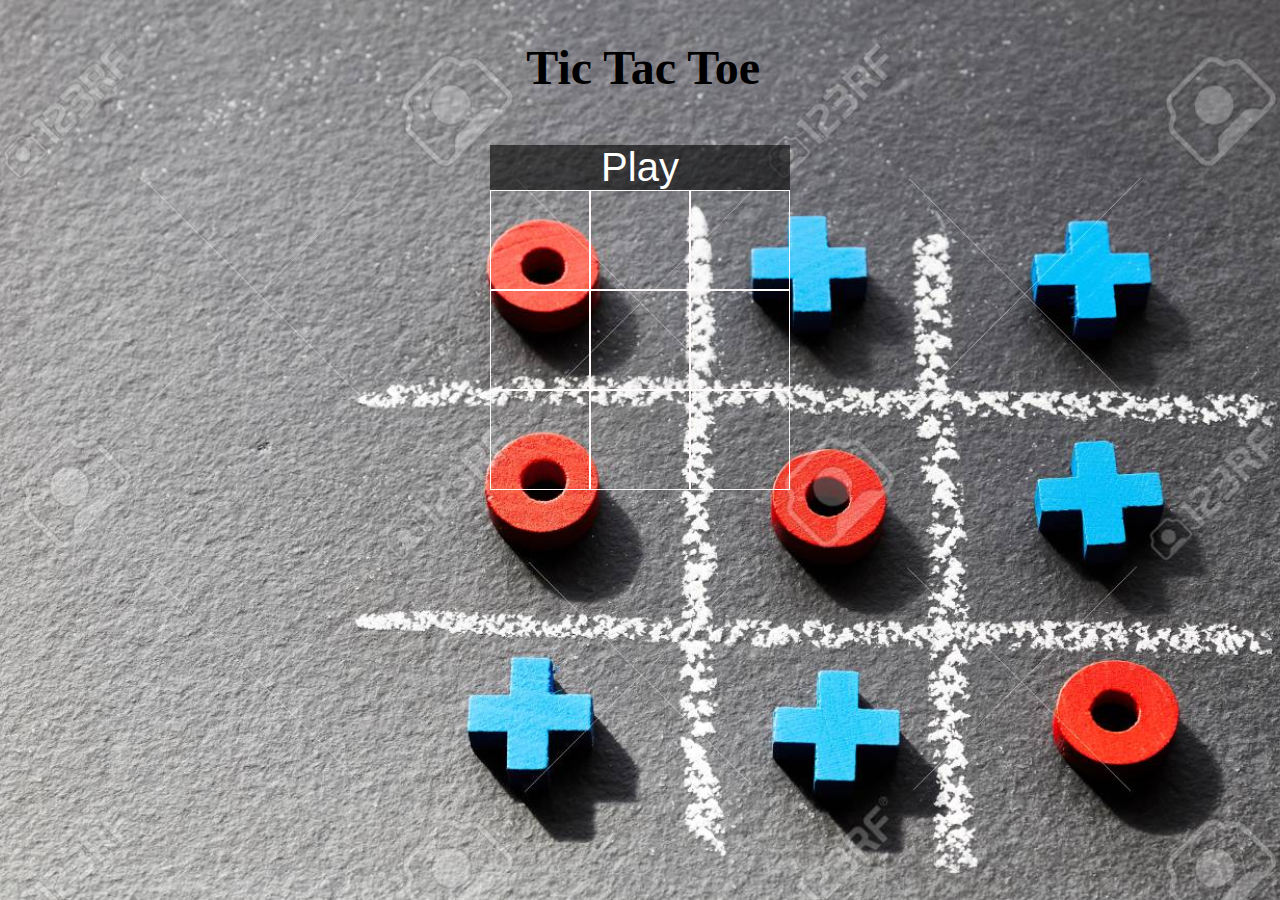
<file: index.html>
<!DOCTYPE html>
<html lang="en">
<head>
    <meta charset="UTF-8">
    <meta http-equiv="X-UA-Compatible" content="IE=edge">
    <meta name="viewport" content="width=device-width, initial-scale=1.0">
    <title>tic-tac-toe</title>
    <link rel="stylesheet" href="CSS.css">
</head>
<body>
    <h1>Tic Tac Toe</h1>
    <div class="container" id="main">
        <span id="turn">Play</span>
        <!-- show X or O on div click -->
        <div class="box" id="box1"></div>
        <div class="box" id="box2"></div>
        <div class="box" id="box3"></div>
        <div class="box" id="box4"></div>
        <div class="box" id="box5"></div>
        <div class="box" id="box6"></div>
        <div class="box" id="box7"></div>
        <div class="box" id="box8"></div>
        <div class="box" id="box9"></div>
    </div>
    <!-- Play Again And Reset All Info -->
    <button id="btnplay" onclick="replay()">Play Again</button>
</body>
<script src="JS.js"></script>
<script src="sweetalert.min.js"></script>


</html>
</file>
<file: CSS.css>
html{
    background-image: url("background.jpg");
    height: 100%;
  background-position: center;
  background-repeat: no-repeat;
  background-size: cover;
}

h1{
    animation:blinkingText 2s infinite;
    margin: 40px 26% 40px 41%;
    font-size: 48px;
}
@keyframes blinkingText{
    10%{     color: rgb(248, 248, 248);    }
    40%{    color: color: rgb(248, 248, 248); }
    10%{    color: transparent; }
    /* 90%{    color:transparent;  } */
    100%{   color: rgb(248, 248, 248);   }
}

*{box-sizing: border-box}
            
.container{
    width: 300px;
    overflow: hidden;
    margin: 50px auto 0 auto;
}

.container span{
    width: 100%;
    display: inline-block;
    text-align: center;
    font-family: sans-serif;
    color: #fff;
    font-size: 40px;
    background: rgb(0 0 0 / 59%);
}

.container .box{    
    float: left;
    width: 100px;
    height: 100px;
    border: 1px solid #fffafa;
    transition: all .25s ease-in-out;
    font-family: sans-serif;
    font-size: 85px;
    text-align: center;
    line-height: 100px;
    cursor: pointer;
              }

.container .box:hover{
    background: rgba(10,10,10,0.5);
    color: #fff
}

button{background: #000000;
    color: #fff;
    font-weight: bold;
    border: 1px solid rgb(148, 148, 148);
    cursor: pointer; 
    width: 200px;
    height: 40px; 
    font-size: 22px;
    display: block;
    margin: 10px auto}

.win{
    background: #F9690E; 
    color: #fff
}
</file>
